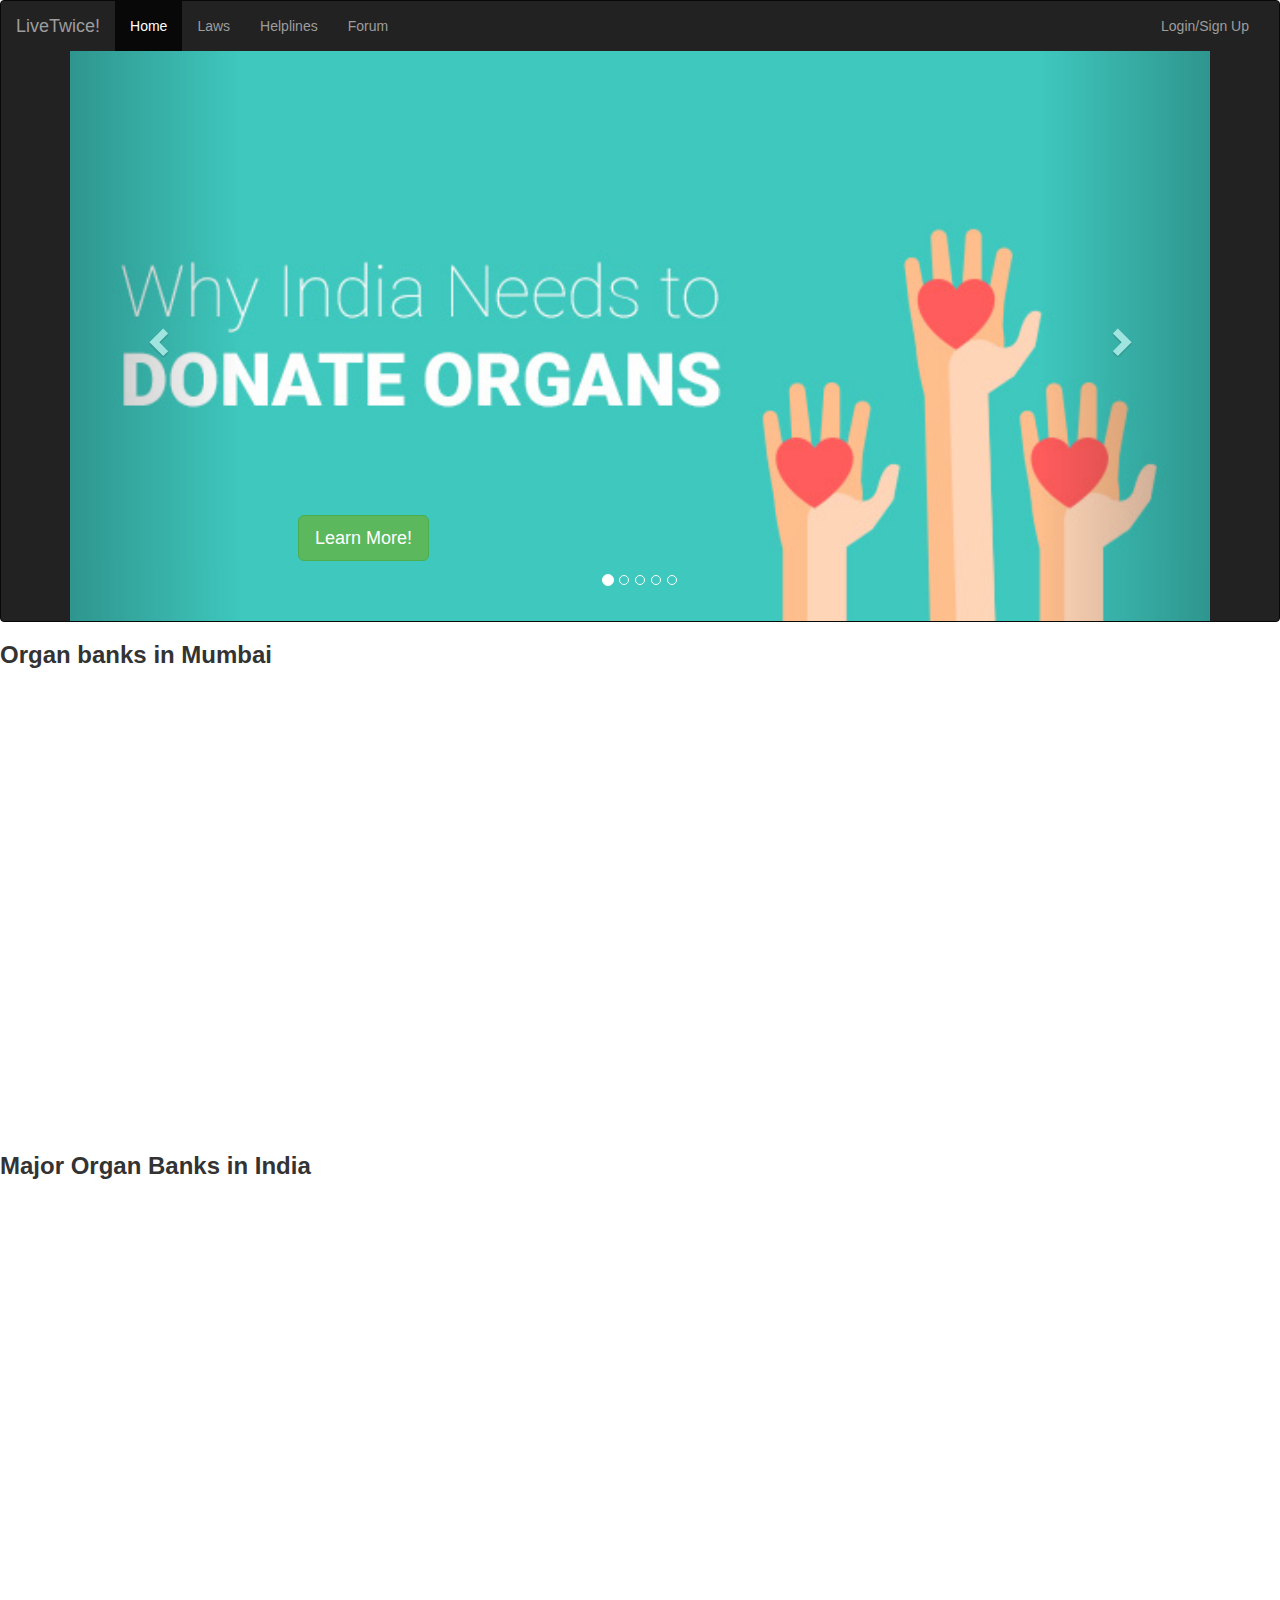
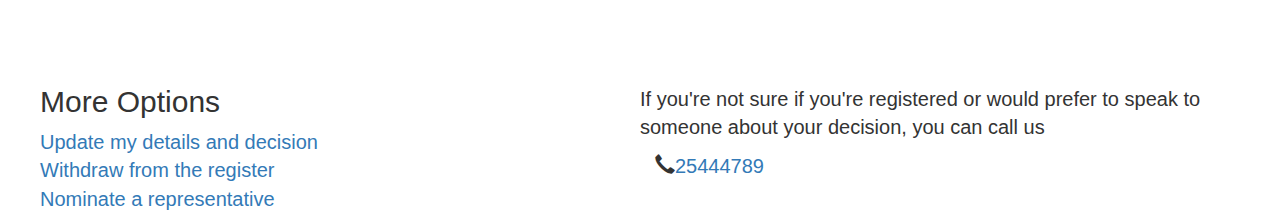
<file: index.html>
<!DOCTYPE html>
<html lang="en">
<head>
  <title>LiveTwice</title>
  <meta charset="utf-8">
  <meta name="viewport" content="width=device-width, initial-scale=1">
  <link rel="stylesheet" href="https://maxcdn.bootstrapcdn.com/bootstrap/3.3.7/css/bootstrap.min.css">
  <script src="https://ajax.googleapis.com/ajax/libs/jquery/3.2.1/jquery.min.js"></script>
  <script src="https://maxcdn.bootstrapcdn.com/bootstrap/3.3.7/js/bootstrap.min.js"></script>
</head>
<body>
  <!-- *****************************************NAVBAR STARTS HERE **************************************************-->
    <nav class="navbar navbar-inverse">
  <div class="container-fluid">
    <!-- Brand and toggle get grouped for better mobile display -->
    <div class="navbar-header">
      <button type="button" class="navbar-toggle collapsed" data-toggle="collapse" data-target="#bs-example-navbar-collapse-1" aria-expanded="false">
        <span class="sr-only">Toggle navigation</span>
        <span class="icon-bar"></span>
        <span class="icon-bar"></span>
        <span class="icon-bar"></span>
      </button>
      <a class="navbar-brand" href="">LiveTwice!</a>
    </div>

    <!-- Collect the nav links, forms, and other content for toggling -->
     <div class="collapse navbar-collapse" id="bs-example-navbar-collapse-1">
      <ul class="nav navbar-nav">
        <li class="active"><a href="">Home <span class="sr-only"></span></a></li>
        <li><a href="wtlaws.html">Laws</a></li>
        <li><a href="#below">Helplines</a></li>
        <li><a href="exp.php">Forum</a></li>
      </ul>
      
      
 <ul class="nav navbar-nav navbar-right">

        <li><a href="login.html">Login/Sign Up</a></li>
      </ul>

     
      
            
    </div><!-- /.navbar-collapse -->
  </div><!-- /.container-fluid -->


<!-- *****************************************NAVBAR ENDS HERE **************************************************-->



<div class="container">
  
  <div id="myCarousel" class="carousel slide" data-ride="carousel" position="absolute">
    <!-- Indicators -->
    <ol class="carousel-indicators">
      <li data-target="#myCarousel" data-slide-to="0" class="active"></li>
      <li data-target="#myCarousel" data-slide-to="1"></li>
      <li data-target="#myCarousel" data-slide-to="2"></li>
      <li data-target="#myCarousel" data-slide-to="3"></li>
      <li data-target="#myCarousel" data-slide-to="4"></li>
      

    </ol>

    <!-- Wrapper for slides -->
    <div class="carousel-inner" >
      <div class="item active">
        <img src="assets/Donate-Organs.jpg"  style="width:100%;max-height: 20%;">
         <div class="container">
        <div class="carousel-caption">
          
          <p></p>
          <p align="left"><a class="btn btn-lg btn-success"  href="learn.html">Learn More!</a>
        </p>
        </div>
      </div>

      </div>

      <div class="item">
        <img src="assets/Organ.jpg"  style="width:100%;max-height:20%;">
      </div>
    
      <div class="item">
        <img src="assets/Lead-organ-donation.jpg"  style="width:100%;max-height: 20%;">
      </div>

<div class="item">
        <img src="assets/hero.png"  style="width:100%;max-height: 20%;">
      </div>

      <div class="item" >
      
        <img src="assets/organ-donation1.jpg"  style="width:100%;max-height: 20%;">
        <div class="container">
        <div class="carousel-caption">
          
          <p></p>
          <p align="right"><a class="btn btn-lg btn-danger"  href="login.html">Register Now!</a>
        </p>
        </div>
      </div>
        
        <!--<img src="assets/vutton.png" style="width:20%;height: 10%;"class="btn btn-lg btn-primary" style=" position: absolute; top: 0;right: 0;" class="conner">-->
      
      
      </div>

    </div>

    <!-- Left and right controls -->
    <a class="left carousel-control" href="#myCarousel" data-slide="prev">
      <span class="glyphicon glyphicon-chevron-left"></span>
      <span class="sr-only">Previous</span>
    </a>
    <a class="right carousel-control" href="#myCarousel" data-slide="next">
      <span class="glyphicon glyphicon-chevron-right"></span>
      <span class="sr-only">Next</span>
    </a>
  </div>
</div>
</nav>


<h3><b>Organ banks in Mumbai</b></h3>
<center><iframe src="https://www.google.com/maps/embed?pb=!1m16!1m12!1m3!1d348150.5458285042!2d72.72087647175589!3d19.073308780777676!2m3!1f0!2f0!3f0!3m2!1i1024!2i768!4f13.1!2m1!1sorgan+donation+banks+mumbai!5e0!3m2!1sen!2sin!4v1508309292827" width="600" height="450" frameborder="0" style="border:0; width:100%" allowfullscreen></iframe></center>


<h3><b>Major Organ Banks in India</b></h3>
<iframe src="https://www.google.com/maps/embed?pb=!1m16!1m12!1m3!1d16475000.78370975!2d71.72388431185604!3d22.32501378436492!2m3!1f0!2f0!3f0!3m2!1i1024!2i768!4f13.1!2m1!1sorgan+donation+banks+india!5e0!3m2!1sen!2sin!4v1508310311249" width="600" height="450" frameborder="0" style="border:0;width:100%" allowfullscreen></iframe>


<br>
<br>

<div id="below">
<div class="row left">
        <div class="col-sm-6 border-right blue";>
            <h2 style="padding-left: 40px">More Options</h2>
            <ul class="list-unstyled emphasised-list"; style="font-size: 20px;padding-left: 40px">
                <li><a href="http://www.organdonation.nhs.uk/register-to-donate/amend-your-details-on-the-register/">Update my details and decision</a></li>
                <li><a href="http://www.organdonation.nhs.uk/register-to-donate/withdraw/">Withdraw from the register</a></li>
                <li><a href="http://www.organdonation.nhs.uk/register-to-donate/nominate-a-representative/">Nominate a representative</a></li>
            </ul>
        </div>
        <br>
        <p style="padding-right: 20px; font-size: 20px;padding-left: 50px; padding-right: 40px">If you're not sure if you're registered or would prefer to speak to someone about your decision, you can call us</p><div class="col-sm-6 add-padd top left">
            
            <span class="large-text blue-text"><span class="glyphicon glyphicon-earphone circled-icon" aria-hidden="true"; style="font-size: 20px"></span><a href="tel:25444789"; style="font-size: 20px">25444789</a></span>
        </div>
    </div>
</div>

 <!-- jQuery (necessary for Bootstrap's JavaScript plugins) -->
    <script src="https://ajax.googleapis.com/ajax/libs/jquery/1.12.4/jquery.min.js"></script>
    <!-- Include all compiled plugins (below), or include individual files as needed -->
    <script src="js/bootstrap.min.js"></script>

</body>
</html>
</file>
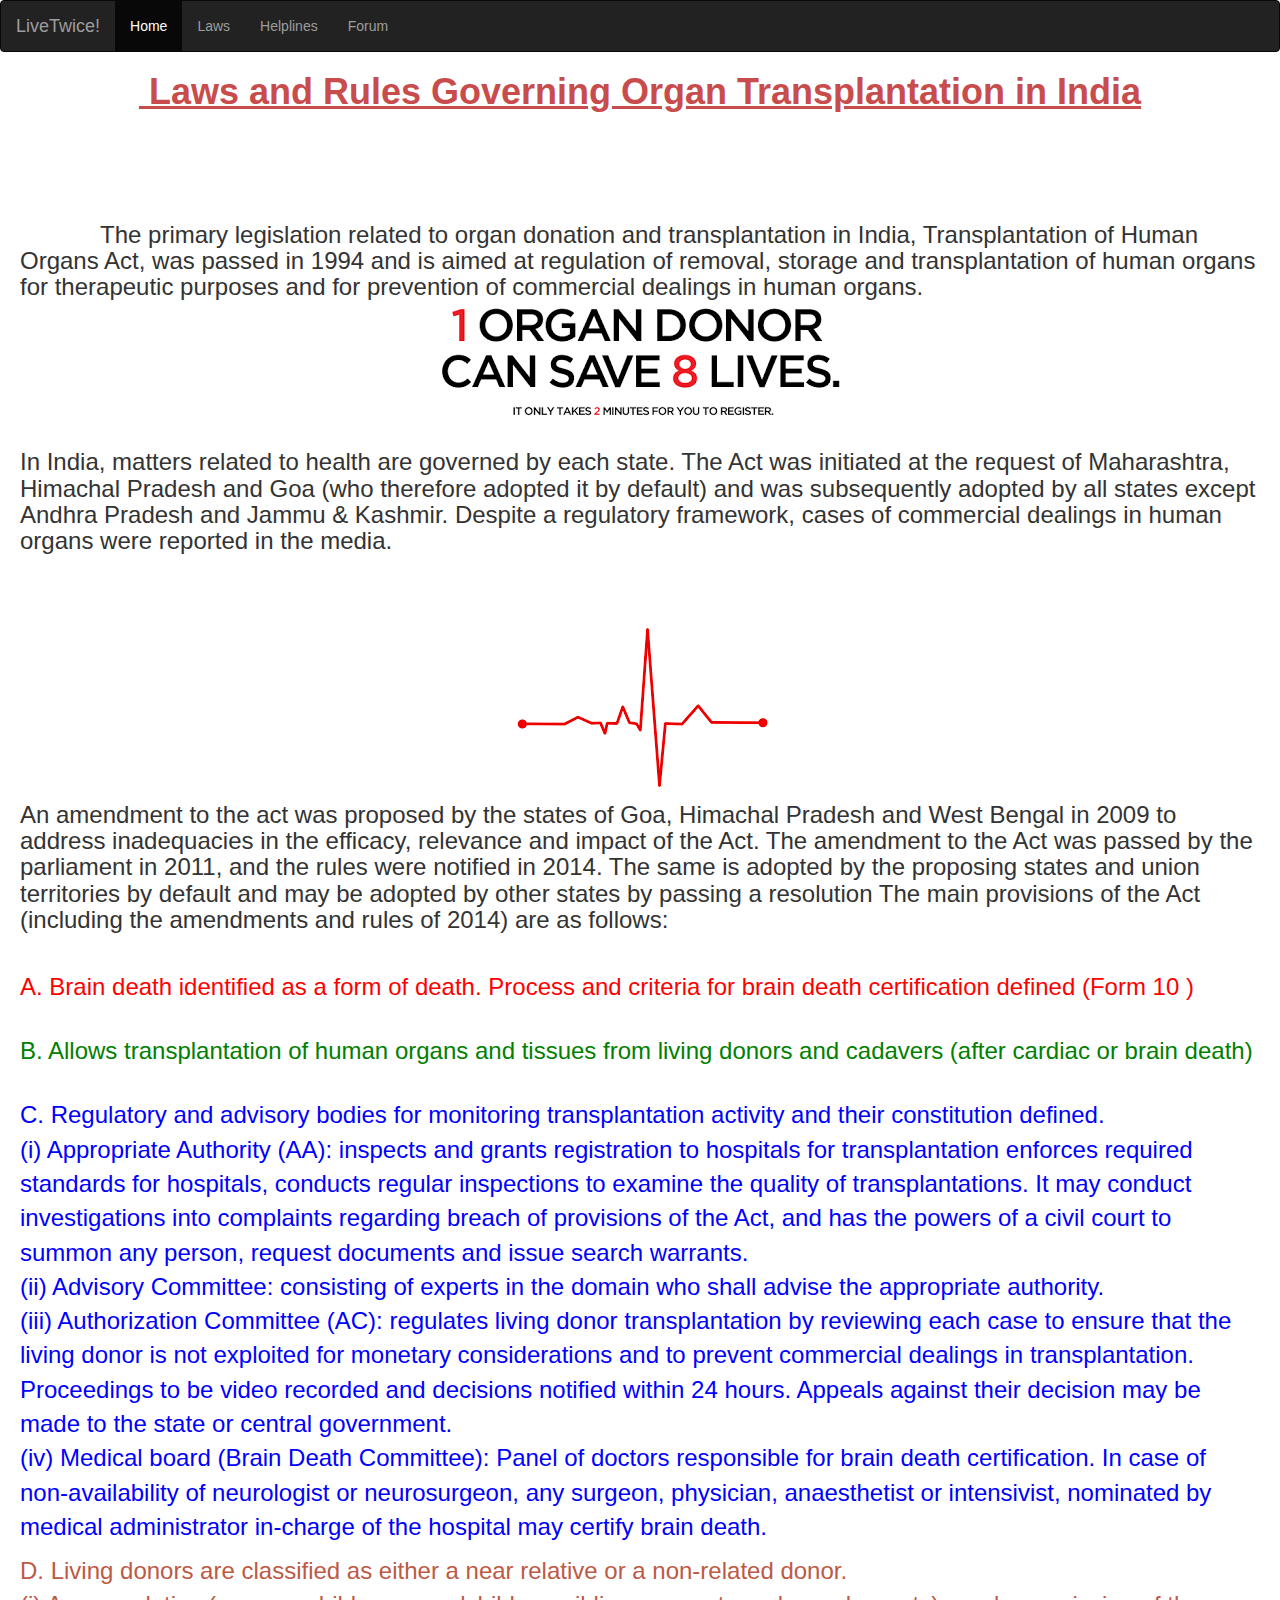
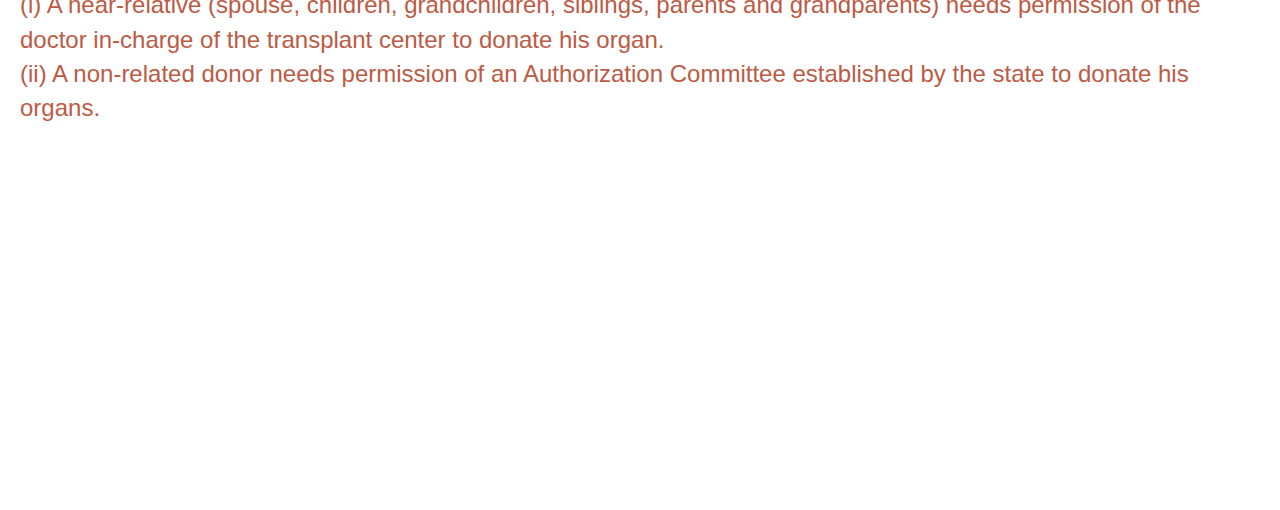
<file: wtlaws.html>
<!DOCTYPE html>
<html>
<head>
  <title>LiveTwice</title>
  <meta charset="utf-8">
  <meta name="viewport" content="width=device-width, initial-scale=1">
  <link href="css/bootstrap.min.css" rel="stylesheet">
  <link href="css/laws.css" rel="stylesheet">
  <script src="https://ajax.googleapis.com/ajax/libs/jquery/3.2.1/jquery.min.js"></script>
  <script ></script>
</head>





<body>
	 <!-- *****************************************NAVBAR STARTS HERE **************************************************-->
 <nav class="navbar navbar-inverse">

  <div class="container-fluid">
    <!-- Brand and toggle get grouped for better mobile display -->
    <div class="navbar-header">
      <button type="button" class="navbar-toggle collapsed" data-toggle="collapse" data-target="#bs-example-navbar-collapse-1" aria-expanded="false">
        <span class="sr-only">Toggle navigation</span>
        <span class="icon-bar"></span>
        <span class="icon-bar"></span>
        <span class="icon-bar"></span>
      </button>

    

      <a class="navbar-brand" href="index.html">LiveTwice!</a>

    </div>

    <!-- Collect the nav links, forms, and other content for toggling -->
     <div class="collapse navbar-collapse" id="bs-example-navbar-collapse-1">
      <ul class="nav navbar-nav">

        <li class="active"><a href="">Home <span class="sr-only">(current)</span></a></li>
        <li><a href="">Laws</a></li>
        <li><a href="">Helplines</a></li>
        <li><a href="exp.php">Forum</a></li>
      </ul>
      
  
   
      </div><!-- /.navbar-collapse -->
  </div><!-- /.container-fluid -->

   </nav>

     <!-- <h2><a href = "logout.php">Sign Out</a></h2>-->
      
<!-- *****************************************NAVBAR ENDS HERE **************************************************-->

<h1 align="center"> <!-- align="left" style="font-family:Helvetica;font-size:100%;color:grey"> --><b><u>&nbsp;Laws and Rules Governing Organ Transplantation in India</u></b></h1>

        
     
            
    </div><!-- /.navbar-collapse -->
  </div><!-- /.container-fluid -->
</nav>

<div style="padding: 20px">


<br>
<br>
<br>
<h3>&nbsp;&nbsp;&nbsp;&nbsp;&nbsp;&nbsp;&nbsp;&nbsp;&nbsp;&nbsp;&nbsp;&nbsp;The primary legislation related to organ donation and transplantation in India,
 Transplantation of Human Organs Act, was passed in 1994 and is aimed at regulation 
 of removal, storage and transplantation of human organs for therapeutic
  purposes and for prevention of commercial dealings in human organs.

<center><img src="assets/intro.png"></center>
<br>
In India, matters related to health are governed by each state. The Act was initiated at the request of Maharashtra, Himachal Pradesh and Goa (who therefore adopted it by default) and was subsequently adopted by all states except Andhra Pradesh and Jammu & Kashmir. Despite a regulatory framework, cases of commercial dealings in human organs were reported in the media.<br>
<br><br><center><img src="assets/login.png"></center>
 An amendment to the act was proposed by the states of Goa, Himachal Pradesh and West Bengal in 2009 to address inadequacies in the efficacy, relevance and impact of the Act. The amendment to the Act was passed by the parliament in 2011, and the rules were notified in 2014. The same is adopted by the proposing states and union territories by default and may be adopted by other states by passing a resolution
The main provisions of the Act (including the amendments and rules of 2014) are as follows:
<br><br></h3>

<p><font color="red" size="5">A. Brain death identified as a form of death. Process and criteria for brain death certification defined (Form 10 )
</font></p><br>
<p><font color="green" size="5">B. Allows transplantation of human organs and tissues from living donors and cadavers (after cardiac or brain death)</font></p>
<br>
<p><font color="blue" size="5">C. Regulatory and advisory bodies for monitoring transplantation activity and their constitution defined.
<br>
(i) Appropriate Authority (AA): inspects and grants registration to hospitals for transplantation enforces required standards for hospitals, conducts regular inspections to examine the quality of transplantations. It may conduct investigations into complaints regarding breach of provisions of the Act, and has the powers of a civil court to summon any person, request documents and issue search warrants.
<br>
(ii)  Advisory Committee: consisting of experts in the domain who shall advise the appropriate authority.
<br>
(iii) Authorization Committee (AC): regulates living donor transplantation by reviewing each case to ensure that the living donor is not exploited for monetary considerations and to prevent commercial dealings in transplantation. Proceedings to be video recorded and decisions notified within 24 hours. Appeals against their decision may be made to the state or central government.
<br>
(iv) Medical board (Brain Death Committee): Panel of doctors responsible for brain death certification. In case of non-availability of neurologist or neurosurgeon, any surgeon, physician, anaesthetist or intensivist, nominated by medical administrator in-charge of the hospital may certify brain death.
<br></font></p>
<p><font size="5" color=" #bc5a45">D. Living donors are classified as either a near relative or a non-related donor.
<br>
(i) A near-relative (spouse, children, grandchildren, siblings, parents and grandparents) needs permission of the doctor in-charge of the transplant center to donate his organ.
<br>
(ii) A non-related donor needs permission of an Authorization Committee established by the state to donate his organs.
<br>
<br>
</font></p>
<center><iframe width="560" height="315" src="https://www.youtube.com/embed/J7H6DI_SBHM" frameborder="0" allowfullscreen></iframe></center>


</div>

</body>
</html>
</file>
<file: css/laws.css>
h1{
	color:#c94c4c;
}
</file>
